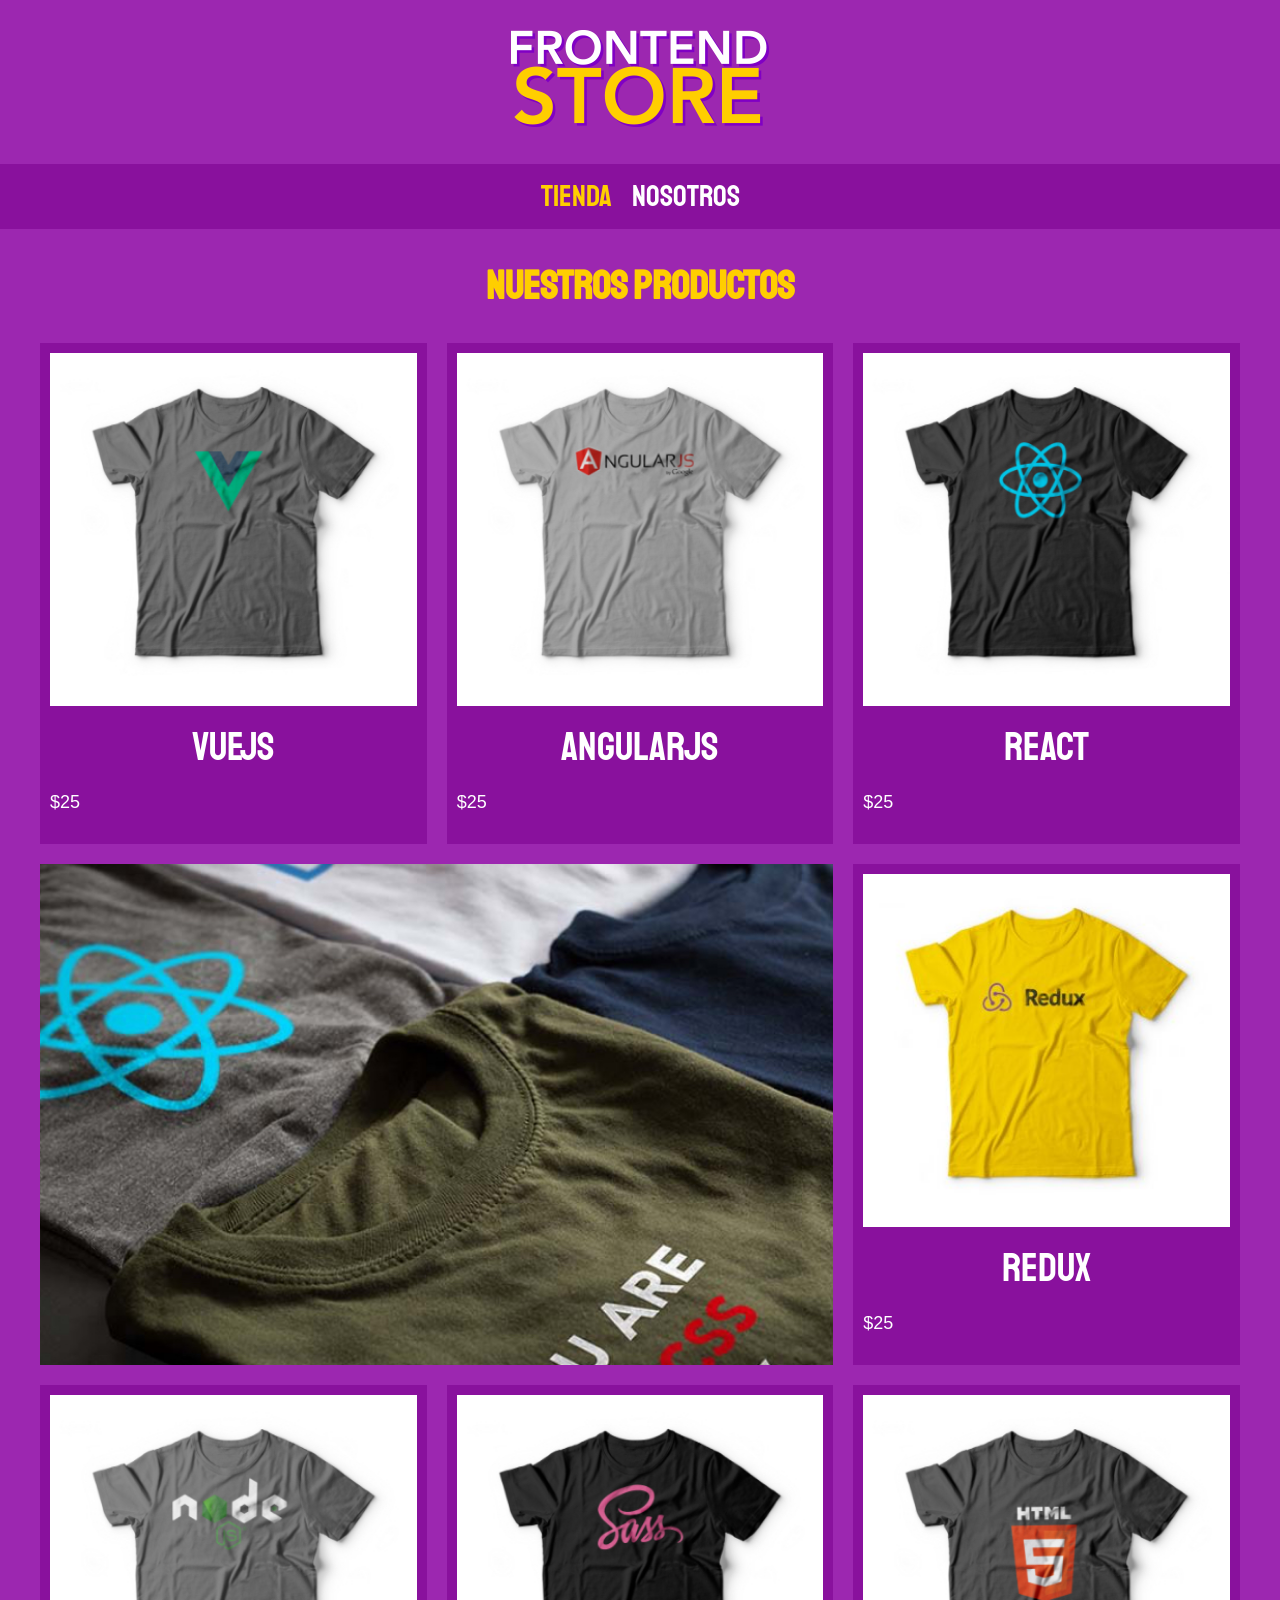
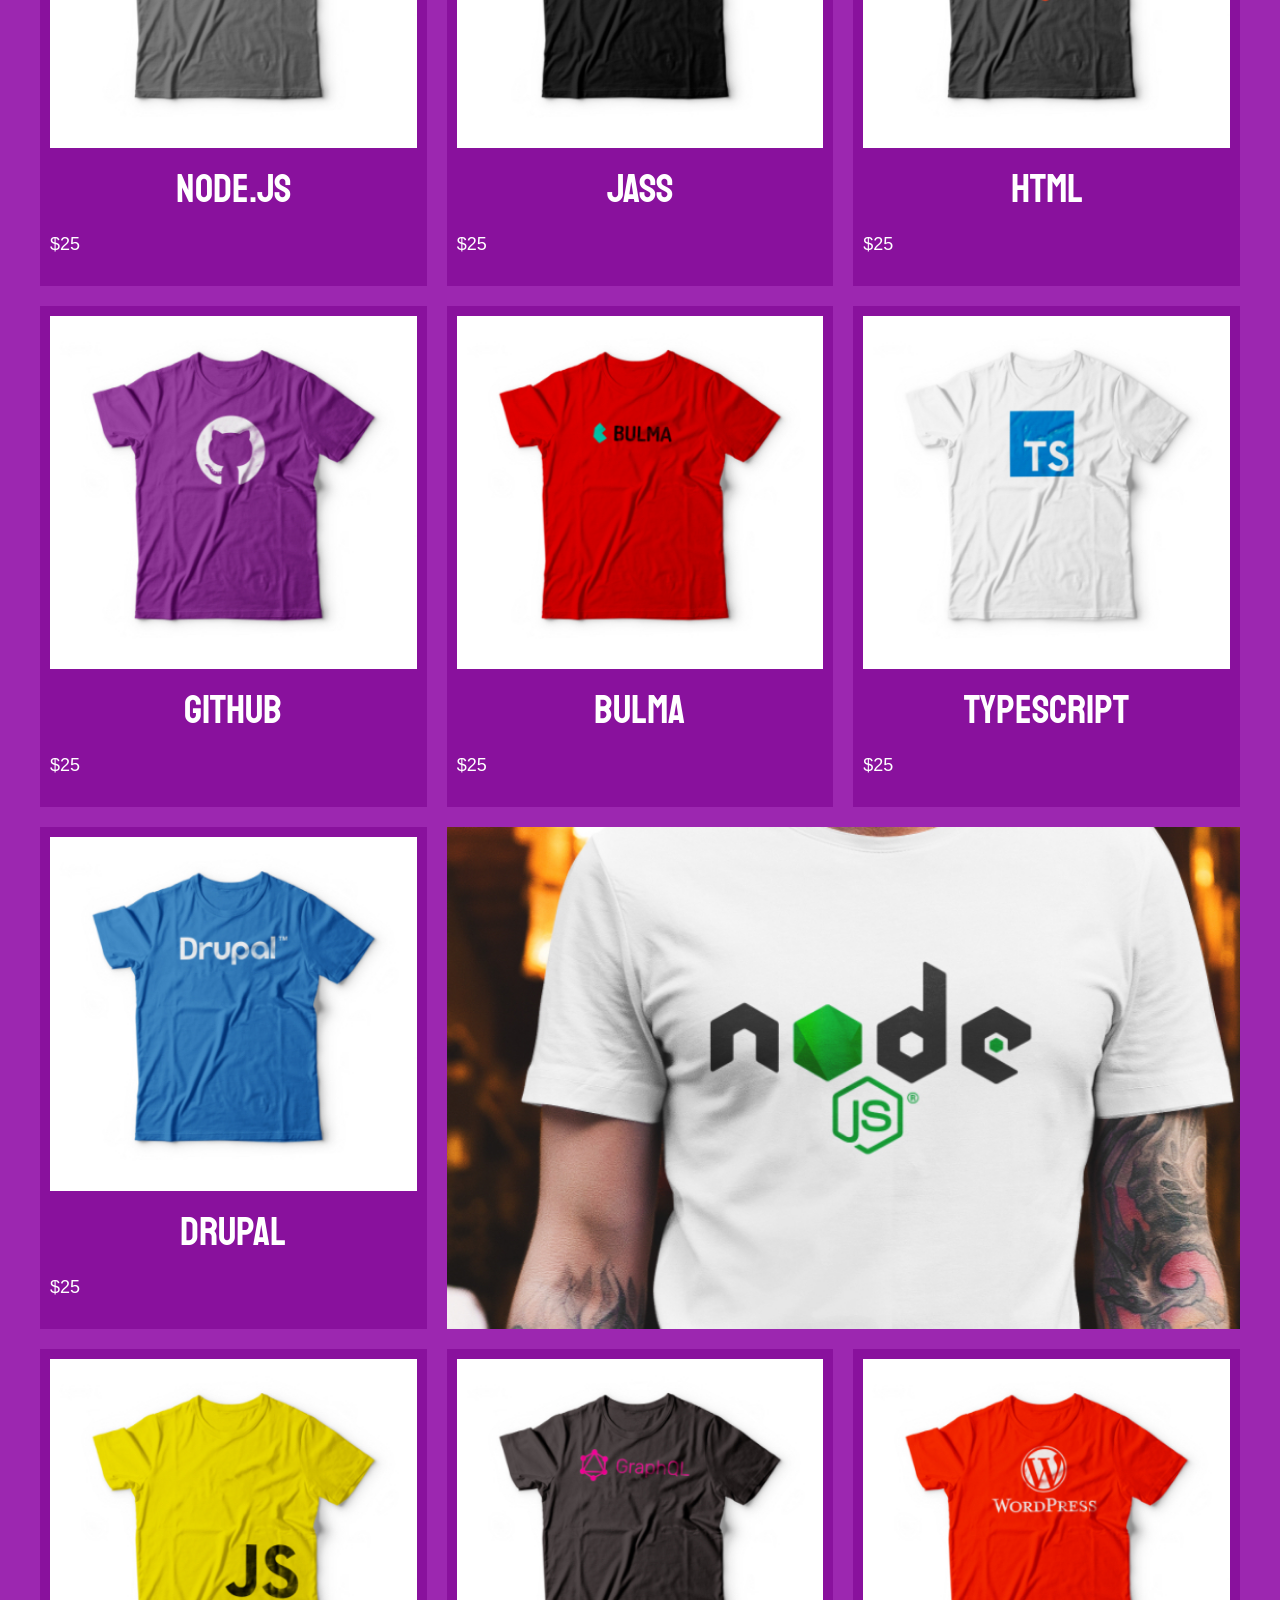
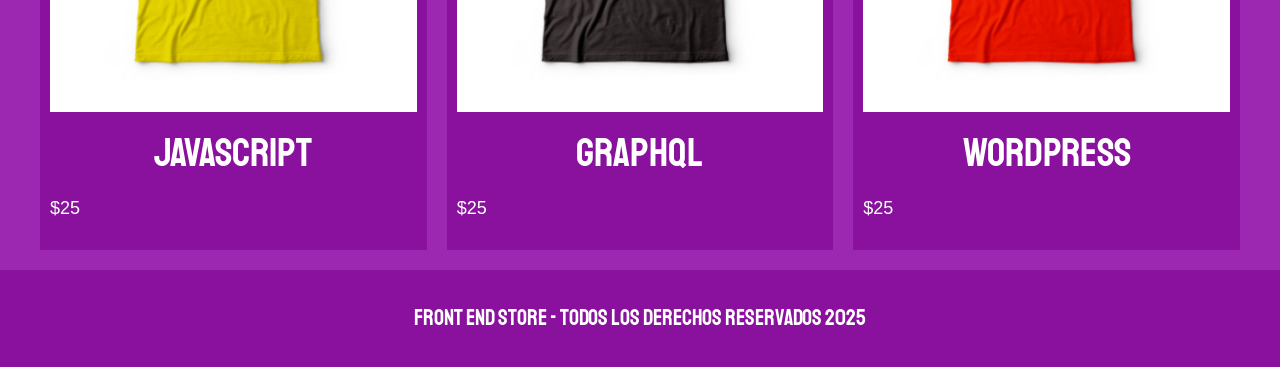
<file: index.html>
<!DOCTYPE html>
<html lang="es">
  <head>
    <meta charset="UTF-8" />
    <meta name="viewport" content="width=device-width, initial-scale=1.0" />
    <title>FrontEnd store</title>
    <link rel="stylesheet" href="css/normalize.css" />
    <link rel="preconnect" href="https://fonts.googleapis.com" />
    <link rel="preconnect" href="https://fonts.gstatic.com" crossorigin />
    <link
      href="https://fonts.googleapis.com/css2?family=Krub:wght@400;700&family=Staatliches&display=swap"
      rel="stylesheet"
    />
    <link rel="stylesheet" href="css/styles.css" />
  </head>
  <body>
    <header class="header">
      <a href="index.html">
        <img class="header__logo" src="img/logo.png" alt="logotipo" />
      </a>
    </header>
    <nav class="navegacion">
      <a class="navegacion__enlace navegacion__enlace--activo" href="index.html"
        >Tienda</a
      >

      <a class="navegacion__enlace" href="nosotros.html">Nosotros</a>
    </nav>
    <main class="contenedor">
      <h1>Nuestros productos</h1>
      <div class="grid">
        <div class="producto">
          <a href="producto.html">
            <img class="producto__imagen" src="img/1.jpg" alt="imagen camisa" />
            <div class="producto__infomracion">
              <p class="producto__nombre">VueJS</p>
              <p class="producto__precio">$25</p>
            </div>
          </a>
        </div>
        <div class="producto">
          <a href="producto.html">
            <img class="producto__imagen" src="img/2.jpg" alt="imagen camisa" />
            <div class="producto__infomracion">
              <p class="producto__nombre">AngularJS</p>
              <p class="producto__precio">$25</p>
            </div>
          </a>
        </div>
        <div class="producto">
          <a href="producto.html">
            <img class="producto__imagen" src="img/3.jpg" alt="imagen camisa" />
            <div class="producto__infomracion">
              <p class="producto__nombre">React</p>
              <p class="producto__precio">$25</p>
            </div>
          </a>
        </div>
        <div class="producto">
          <a href="producto.html">
            <img class="producto__imagen" src="img/4.jpg" alt="imagen camisa" />
            <div class="producto__infomracion">
              <p class="producto__nombre">Redux</p>
              <p class="producto__precio">$25</p>
            </div>
          </a>
        </div>
        <div class="producto">
          <a href="producto.html">
            <img class="producto__imagen" src="img/5.jpg" alt="imagen camisa" />
            <div class="producto__infomracion">
              <p class="producto__nombre">Node.js</p>
              <p class="producto__precio">$25</p>
            </div>
          </a>
        </div>
        <div class="producto">
          <a href="producto.html">
            <img class="producto__imagen" src="img/6.jpg" alt="imagen camisa" />
            <div class="producto__infomracion">
              <p class="producto__nombre">Jass</p>
              <p class="producto__precio">$25</p>
            </div>
          </a>
        </div>
        <div class="producto">
          <a href="producto.html">
            <img class="producto__imagen" src="img/7.jpg" alt="imagen camisa" />
            <div class="producto__infomracion">
              <p class="producto__nombre">HTML</p>
              <p class="producto__precio">$25</p>
            </div>
          </a>
        </div>
        <div class="producto">
          <a href="producto.html">
            <img class="producto__imagen" src="img/8.jpg" alt="imagen camisa" />
            <div>
              <p class="producto__nombre">Github</p>
              <p class="producto__precio">$25</p>
            </div>
          </a>
        </div>
        <div class="producto">
          <a href="producto.html">
            <img class="producto__imagen" src="img/9.jpg" alt="imagen camisa" />
            <div class="producto__infomracion">
              <p class="producto__nombre">Bulma</p>
              <p class="producto__precio">$25</p>
            </div>
          </a>
        </div>
        <div class="producto">
          <a href="producto.html">
            <img
              class="producto__imagen"
              src="img/10.jpg"
              alt="imagen camisa"
            />
            <div class="producto__infomracion">
              <p class="producto__nombre">TypeScript</p>
              <p class="producto__precio">$25</p>
            </div>
          </a>
        </div>
        <div class="producto">
          <a href="producto.html">
            <img
              class="producto__imagen"
              src="img/11.jpg"
              alt="imagen camisa"
            />
            <div class="producto__informacion">
              <p class="producto__nombre">Drupal</p>
              <p class="producto__precio">$25</p>
            </div>
          </a>
        </div>
        <div class="producto">
          <a href="producto.html">
            <img
              class="producto__imagen"
              src="img/12.jpg"
              alt="imagen camisa"
            />
            <div class="producto__informacion">
              <p class="producto__nombre">JavaScript</p>
              <p class="producto__precio">$25</p>
            </div>
          </a>
        </div>
        <div class="producto">
          <a href="producto.html">
            <img
              class="producto__imagen"
              src="img/13.jpg"
              alt="imagen camisa"
            />
            <div class="producto__informacion">
              <p class="producto__nombre">GraphQL</p>
              <p class="producto__precio">$25</p>
            </div>
          </a>
        </div>
        <div class="producto">
          <a href="producto.html">
            <img
              class="producto__imagen"
              src="img/14.jpg"
              alt="imagen camisa"
            />
            <div class="producto__informacion">
              <p class="producto__nombre">WordPress</p>
              <p class="producto__precio">$25</p>
            </div>
          </a>
        </div>
        <div class="grafico grafico--camisas"></div>
        <div class="grafico grafico--node"></div>
      </div>
    </main>
    <!--productos-->

    <footer class="footer">
      <p class="footer__texto">
        Front End Store - Todos los derechos Reservados 2025
      </p>
    </footer>
  </body>
</html>
</file>
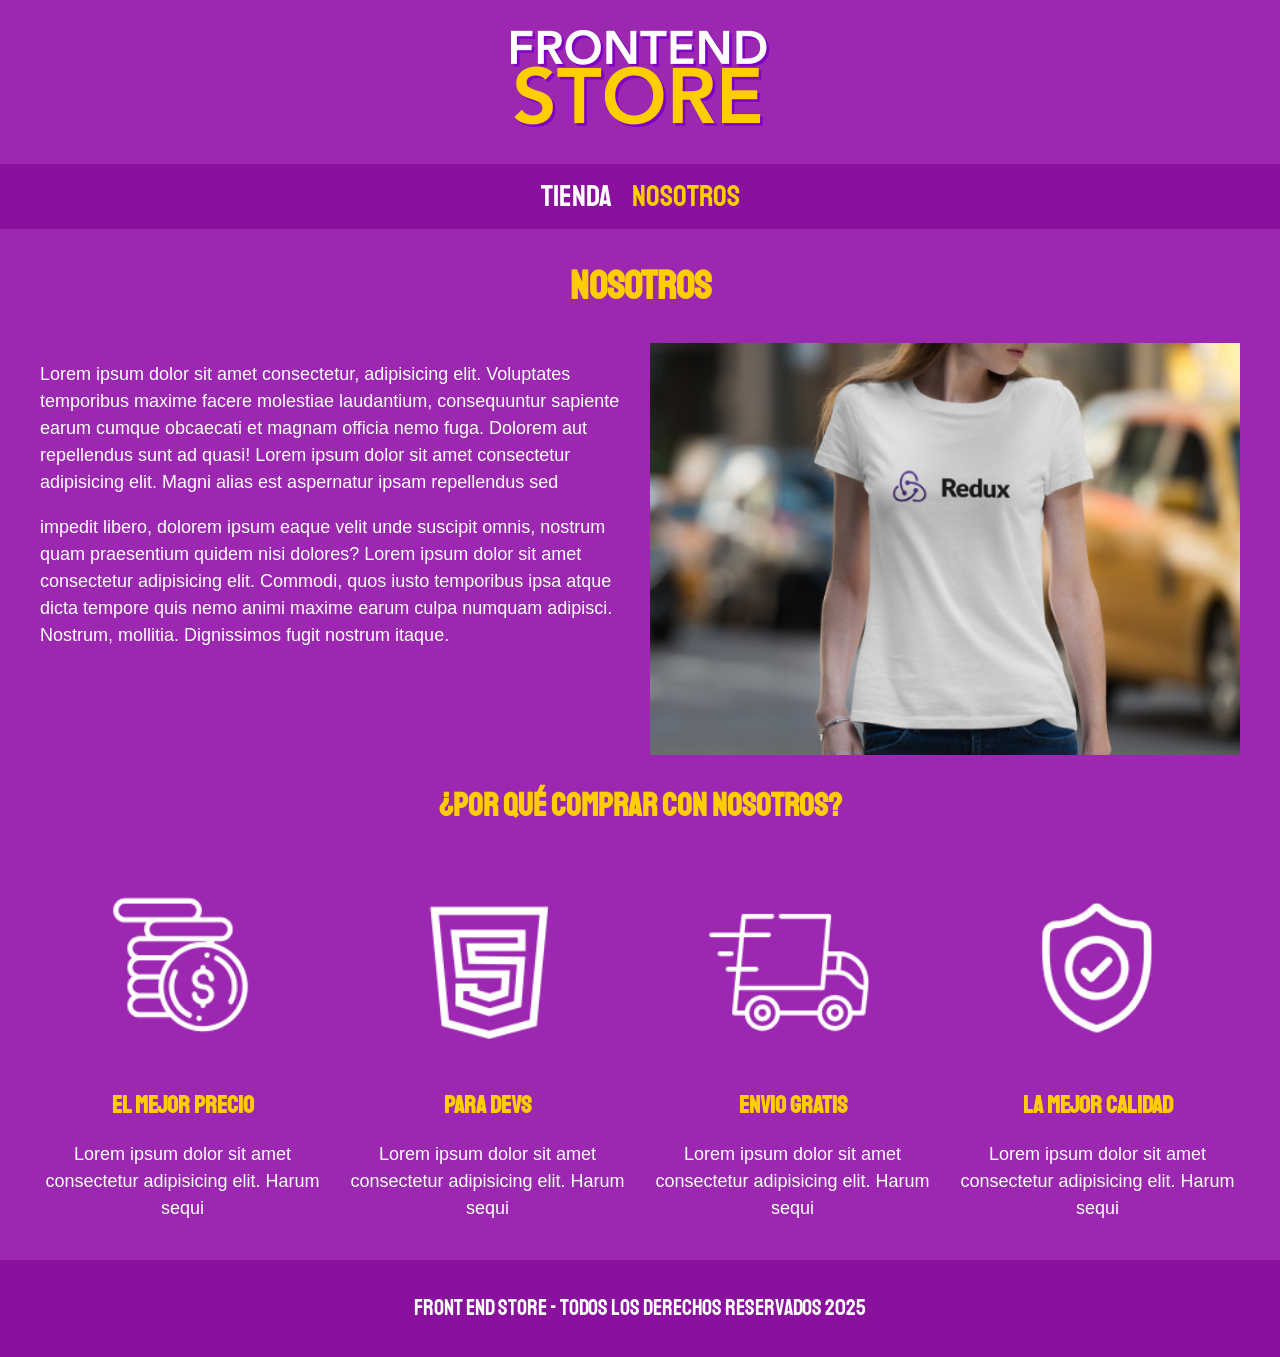
<file: nosotros.html>
<!DOCTYPE html>
<html lang="es">
  <head>
    <meta charset="UTF-8" />
    <meta name="viewport" content="width=device-width, initial-scale=1.0" />
    <title>FrontEnd store</title>
    <link rel="stylesheet" href="css/normalize.css" />
    <link rel="preconnect" href="https://fonts.googleapis.com" />
    <link rel="preconnect" href="https://fonts.gstatic.com" crossorigin />
    <link
      href="https://fonts.googleapis.com/css2?family=Krub:wght@400;700&family=Staatliches&display=swap"
      rel="stylesheet"
    />
    <link rel="stylesheet" href="css/styles.css" />
  </head>

  <body>
    <header class="header">
      <a href="index.html">
        <img class="header__logo" src="img/logo.png" alt="logotipo" />
      </a>
    </header>
    <nav class="navegacion">
      <a class="navegacion__enlace" href="index.html">Tienda</a>

      <a class="navegacion__enlace navegacion__enlace--activo" href="#"
        >Nosotros</a
      >
    </nav>

    <main class="contenedor">
      <h1>Nosotros</h1>
      <div class="nosotros">
        <div class="nosotros__contenido">
          <p>
            Lorem ipsum dolor sit amet consectetur, adipisicing elit. Voluptates
            temporibus maxime facere molestiae laudantium, consequuntur sapiente
            earum cumque obcaecati et magnam officia nemo fuga. Dolorem aut
            repellendus sunt ad quasi! Lorem ipsum dolor sit amet consectetur
            adipisicing elit. Magni alias est aspernatur ipsam repellendus sed
          </p>
          <p>
            impedit libero, dolorem ipsum eaque velit unde suscipit omnis,
            nostrum quam praesentium quidem nisi dolores? Lorem ipsum dolor sit
            amet consectetur adipisicing elit. Commodi, quos iusto temporibus
            ipsa atque dicta tempore quis nemo animi maxime earum culpa numquam
            adipisci. Nostrum, mollitia. Dignissimos fugit nostrum itaque.
          </p>
        </div>
        <img
          class="nosotros__imagen"
          src="img/nosotros.jpg"
          alt="imagen__nosotros"
        />
      </div>
    </main>

    <section class="contenedor comprar">
      <h2 class="comprar__titulo">¿Por qué comprar con nosotros?</h2>
      <div class="bloques">
        <div class="bloque">
          <img class="bloque__imagen" src="img/icono_1.png" alt="porque comprar" />
          <h3 class="bloque__titulo">El mejor precio</h3>
          <p>
            Lorem ipsum dolor sit amet consectetur adipisicing elit. Harum sequi
          </p>
          <p></p>
        </div> <!--Bloque-->

        
        <div class="bloque">
          <img class="bloque__imagen" src="img/icono_2.png" alt="porque comprar" />
          <h3 class="bloque__titulo">Para devs</h3>
          <p>
            Lorem ipsum dolor sit amet consectetur adipisicing elit. Harum sequi
          </p>
          <p></p>
        </div> <!--Bloque-->

        
        <div class="bloque">
          <img class="bloque__imagen" src="img/icono_3.png" alt="porque comprar" />
          <h3 class="bloque__titulo">Envio gratis</h3>
          <p>
            Lorem ipsum dolor sit amet consectetur adipisicing elit. Harum sequi
          </p>
          <p></p>
        </div> <!--Bloque-->

        
        <div class="bloque">
          <img class="bloque__imagen" src="img/icono_4.png" alt="porque comprar" />
          <h3 class="bloque__titulo">La mejor calidad</h3>
          <p>
            Lorem ipsum dolor sit amet consectetur adipisicing elit. Harum sequi
          </p>
          <p></p>
        </div> <!--Bloque-->
      </div>
    </section>
    <footer class="footer">
      <p class="footer__texto">
        Front End Store - Todos los derechos Reservados 2025
      </p>
    </footer>
  </body>
</html>
</file>
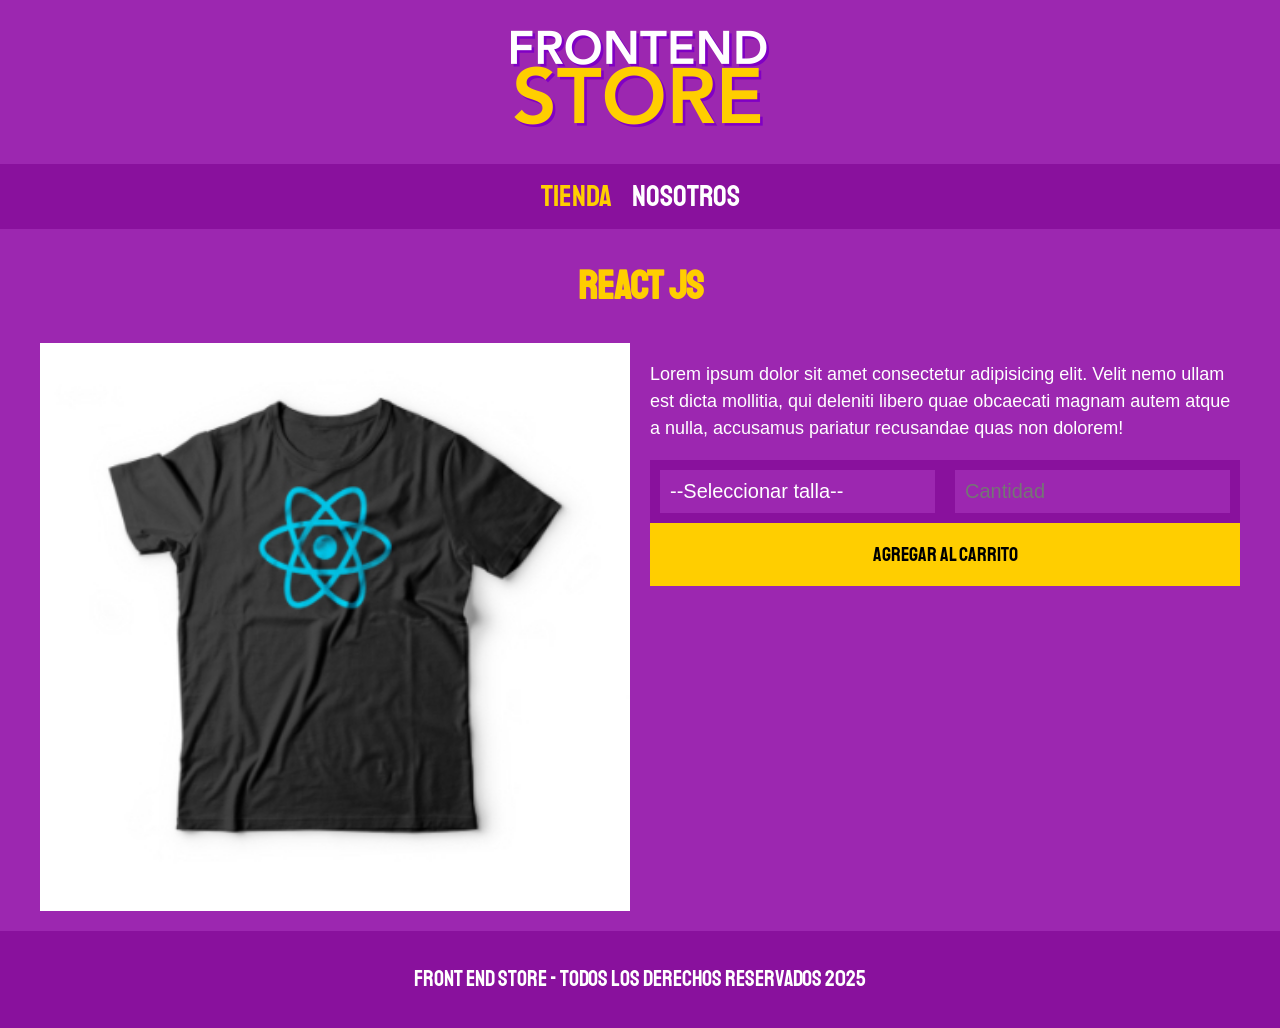
<file: producto.html>
<!DOCTYPE html>
<html lang="es">
  <head>
    <meta charset="UTF-8" />
    <meta name="viewport" content="width=device-width, initial-scale=1.0" />
    <title>FrontEnd store</title>
    <link rel="stylesheet" href="css/normalize.css" />
    <link rel="preconnect" href="https://fonts.googleapis.com" />
    <link rel="preconnect" href="https://fonts.gstatic.com" crossorigin />
    <link
      href="https://fonts.googleapis.com/css2?family=Krub:wght@400;700&family=Staatliches&display=swap"
      rel="stylesheet"
    />
    <link rel="stylesheet" href="css/styles.css" />
  </head>
  <body>
    <header class="header">
      <a href="index.html">
        <img class="header__logo" src="img/logo.png" alt="logotipo" />
      </a>
    </header>
    <nav class="navegacion">
      <a class="navegacion__enlace navegacion__enlace--activo" href="index.html"
        >Tienda</a
      >

      <a class="navegacion__enlace" href="nosotros.html">Nosotros</a>
    </nav>

    <main class="contenedor">
      <h1>React JS</h1>
      <div class="camisa">
        <img class="camisa__imagen" src="img/3.jpg" alt="Imagen del prodcuto" />
        <div class="camisa__contenido">
          <p>
            Lorem ipsum dolor sit amet consectetur adipisicing elit. Velit nemo
            ullam est dicta mollitia, qui deleniti libero quae obcaecati magnam
            autem atque a nulla, accusamus pariatur recusandae quas non dolorem!
          </p>

          <form class="formulario">
            <select class="formulario__campo">
              <option disabled selected>--Seleccionar talla--</option>
              <option>Chica</option>
              <option>Mediana</option>
              <option>Grande</option>
            </select>
            <input class="formulario__campo" type="number" placeholder="Cantidad" min="1" />
            <input class="formulario__submit" type="submit" value="Agregar al carrito" />
          </form>
        </div>
      </div>
    </main>

    <footer class="footer">
      <p class="footer__texto">
        Front End Store - Todos los derechos Reservados 2025
      </p>
    </footer>
  </body>
</html>
</file>
<file: css/styles.css>
:root {
  --primario: #9c27b0;
  --primarioOscuro: #89119d;
  --secundario: #ffce00;
  --secundarioOscuro: rgb(233, 287, 2);
  --blanco: #fff;
  --fuentePrincipal: "Staatliches", cursive;
}

html {
  box-sizing: border-box;
  font-size: 62.5%;
}
*,
*:before,
*:after {
  box-sizing: inherit;
}

/* Globales */

body {
  background-color: var(--primario);
  font-size: 1.6rem;
  line-height: 1.5;
}

p {
  font-size: 1.8rem;
  font-family: Arial, Helvetica, sans-serif;
  color: var(--blanco);
}

a {
  text-decoration: none;
}

img {
  max-width: 100%;
}

.contenedor {
  max-width: 120rem;
  margin: 0 auto;
}

h1,
h2,
h3 {
  text-align: center;
  color: var(--secundario);
  font-family: var(--fuentePrincipal);
}

h1 {
  font-size: 4rem;
}
h2 {
  font-size: 3.2rem;
}
h3 {
  font-size: 2.4rem;
}

/** header **/
.header {
  display: flex;
  justify-content: center;
}

.header__logo {
  margin: 3rem 0;
}

/**footer**/
.footer {
  background-color: var(--primarioOscuro);
  padding: 1rem 0;
  margin-top: 2rem;
}

.footer__texto {
  font-family: var(--fuentePrincipal);
  text-align: center;
  font-size: 2.2rem;
}

/** Navegacion **/

.navegacion {
  background-color: var(--primarioOscuro);
  padding: 1rem 0;
  display: flex;
  justify-content: center;
  gap: 2rem;
}

.navegacion__enlace {
  font-family: var(--fuentePrincipal);
  color: var(--blanco);
  font-size: 3rem;
}
.navegacion__enlace--activo,
.navegacion__enlace:hover {
  color: var(--secundario);
}
/** Grid **/
.grid {
  display: grid;
  grid-template-columns: repeat(2, 1fr);
  gap: 2rem;
}
@media (min-width: 768px) {
  .grid {
    grid-template-columns: repeat(3, 1fr);
  }
}

/** Productos **/
.producto {
  background-color: var(--primarioOscuro);
  padding: 1rem;
}

.producto__imagen {
  width: 100%;
}

.producto__nombre {
  font-size: 4rem;
}

.prodcuto__precio {
  font-size: 2.8rem;
  color: var(--secundario);
}

.producto__nombre,
.prodcuto__precio {
  font-family: var(--fuentePrincipal);
  margin: 1rem 0;
  text-align: center;
  line-height: 1.2;
}

/** Graficos **/

.grafico {
  min-height: 30rem;
  background-repeat: no-repeat;
  background-size: cover;
  grid-column: 1 / 3;
}

.grafico--camisas {
  grid-row: 2 / 3;
  background-image: url(../img/grafico1.jpg);
}

.grafico--node {
  background-image: url(../img/grafico2.jpg);
  grid-row: 8 / 9;
}

@media (min-width: 768px) {
  .grafico--node {
    grid-row: 5 / 6;
    grid-column: 2 / 4;
  }
}

/**nosotros**/
@media (min-width: 768px) {
  .nosotros {
    grid-template-columns: repeat(2, 1fr);
    column-gap: 2rem;
  }
}
.nosotros {
  display: grid;
  grid-template-rows: (2, 1fr);
}

.nosotros__imagen {
  grid-row: 1 / 2;
  width: 100%;
}

@media (min-width: 768px) {
  .nosotros__imagen {
    grid-column: 2 / 3;
  }
}

.bloques {
  display: grid;
  grid-template-columns: repeat(2, 1fr);
  gap: 2rem;
}

@media (min-width: 768px) {
  .bloques {
    grid-template-columns: repeat(4, 1fr);
  }
}

.bloque {
  text-align: center;
}

.bloque__imagen {
  width: 100%;
}

.bloque__titulo {
  margin: 0;
}

/**Pagina del Producto**/

@media (min-width: 768px) {
  .camisa {
    display: grid;
    grid-template-columns: repeat(2, 1fr);
    column-gap: 2rem;
  }
}

.camisa__imagen{
  min-width: 100%;
  
}

.formulario {
  display: grid;
  grid-template-columns: repeat(2, 1fr);
}
.formulario__campo {
  /**
  border-color: var(--primarioOscuro);
  border-width: 1rem;
  border-style: solid;
  **/
  border: 1rem solid var(--primarioOscuro);
  background-color: var(--primario);
  color: var(--blanco);
  font-family: Arial, Helvetica, sans-serif;
  font-size: 2rem;
  padding: 1rem;
  appearance: none;
}

.formulario__submit {
  background-color: var(--secundario);
  border: none;
  font-size: 2rem;
  font-family: var(--fuentePrincipal);
  padding: 2rem;
  transition: background-color 0.3s ease;
  grid-column: 1 / 3;
}

.formulario__submit:hover {
  cursor: pointer;
  background-color: var(--secundarioOscuro);
}
</file>
